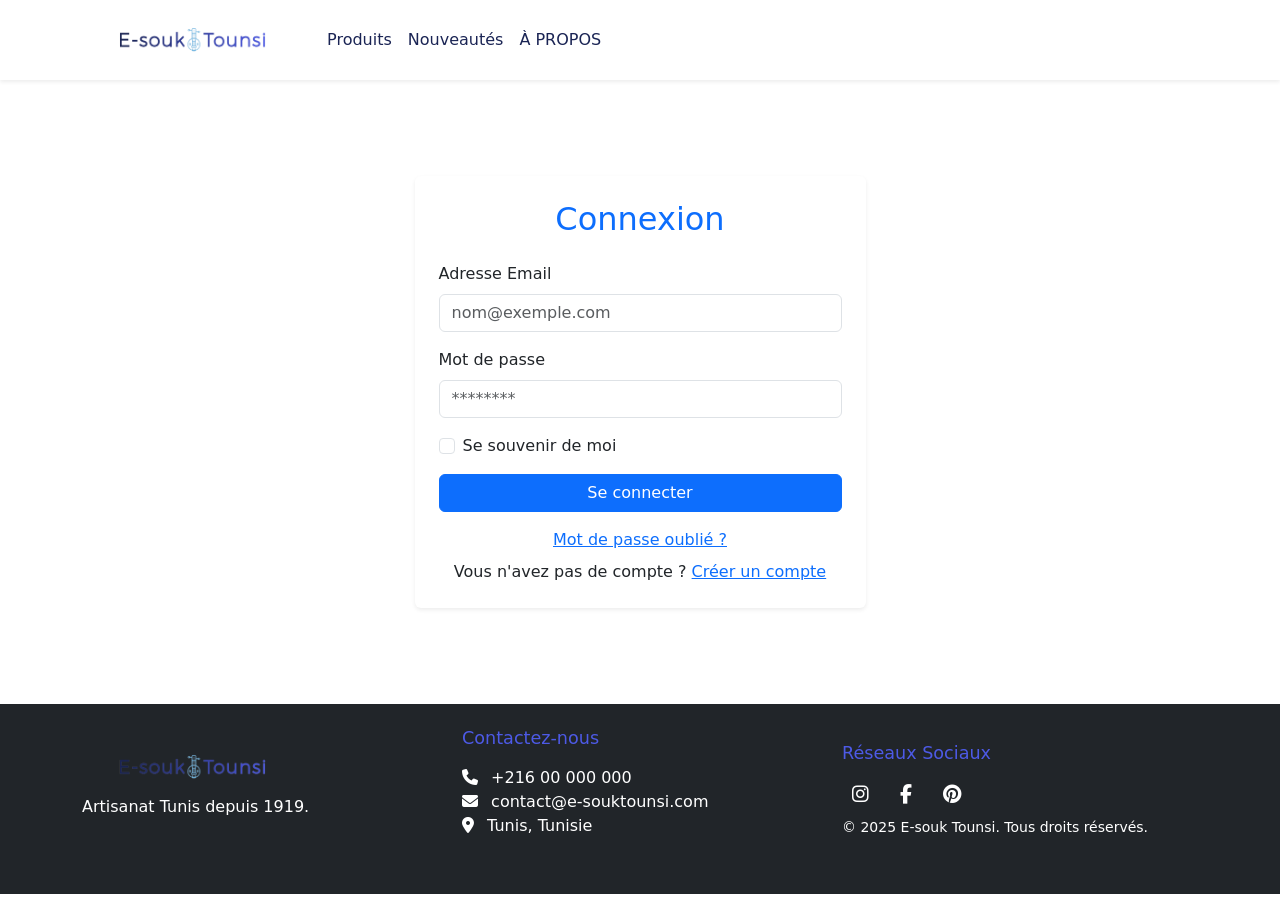
<file: E-souk/E-souk/assets/login.html>
<!DOCTYPE html>
<html lang="fr">
  <head>
    <meta charset="UTF-8" />
    <meta name="viewport" content="width=device-width, initial-scale=1.0" />
    <title>Connexion - E-Souk Tounsi</title>
    <meta
      name="description"
      content="Connectez-vous à votre compte E-Souk Tounsi"
    />

    <!-- Bootstrap 5 CSS -->
    <link
      href="https://cdn.jsdelivr.net/npm/bootstrap@5.3.0/dist/css/bootstrap.min.css"
      rel="stylesheet"
    />
    <!-- Font Awesome -->
    <link
      rel="stylesheet"
      href="https://cdnjs.cloudflare.com/ajax/libs/font-awesome/6.4.0/css/all.min.css"
    />
    <!-- Custom CSS -->
    <link rel="stylesheet" href="./css/styles.css" />
  </head>
  <body>
    <!-- Navbar -->
    <nav
      class="navbar navbar-expand-lg navbar-light bg-white sticky-top shadow-sm"
    >
      <div class="container">
        <a class="navbar-brand" href="index.html">
          <img src="./images/logo.png" alt="E-Souk Tounsi" height="40" />
        </a>
        <button
          class="navbar-toggler"
          type="button"
          data-bs-toggle="collapse"
          data-bs-target="#navbarMain"
        >
          <span class="navbar-toggler-icon"></span>
        </button>
        <div class="collapse navbar-collapse" id="navbarMain">
          <ul class="navbar-nav me-auto">
            <li class="nav-item">
              <a class="nav-link" href="tous_produits.html">Produits</a>
            </li>
            <li class="nav-item">
              <a class="nav-link" href="nouveautés.html">Nouveautés</a>
            </li>
            <li class="nav-item"><a class="nav-link" href="#">À PROPOS</a></li>
          </ul>
        </div>
      </div>
    </nav>

    <!-- Login Section -->
    <section class="container my-5 py-5">
      <div class="row justify-content-center">
        <div class="col-md-6 col-lg-5">
          <div class="card border-0 shadow-sm">
            <div class="card-body p-4">
              <h2 class="mb-4 text-center text-primary">Connexion</h2>

              <form action="#" method="POST">
                <div class="mb-3">
                  <label for="email" class="form-label">Adresse Email</label>
                  <input
                    type="email"
                    class="form-control"
                    id="email"
                    placeholder="nom@exemple.com"
                    required
                  />
                </div>
                <div class="mb-3">
                  <label for="password" class="form-label">Mot de passe</label>
                  <input
                    type="password"
                    class="form-control"
                    id="password"
                    placeholder="********"
                    required
                  />
                </div>
                <div class="mb-3 form-check">
                  <input
                    type="checkbox"
                    class="form-check-input"
                    id="remember"
                  />
                  <label class="form-check-label" for="remember"
                    >Se souvenir de moi</label
                  >
                </div>
                <button type="submit" class="btn btn-primary w-100">
                  Se connecter
                </button>
              </form>

              <div class="text-center mt-3">
                <a href="#">Mot de passe oublié ?</a>
              </div>
              <div class="text-center mt-2">
                <span
                  >Vous n'avez pas de compte ?
                  <a href="#">Créer un compte</a></span
                >
              </div>
            </div>
          </div>
        </div>
      </div>
    </section>

    <!-- Footer -->
    <footer class="bg-dark text-white py-4">
      <div class="container">
        <div class="row align-items-center">
          <div class="col-md-4 mb-3">
            <img src="./images/logo.png" alt="Logo" height="40" />
            <p class="mt-2">Artisanat Tunis depuis 1919.</p>
          </div>
          <div class="col-md-4 mb-3">
            <h5>Contactez-nous</h5>
            <ul class="list-unstyled">
              <li><i class="fas fa-phone me-2"></i> +216 00 000 000</li>
              <li>
                <i class="fas fa-envelope me-2"></i> contact@e-souktounsi.com
              </li>
              <li><i class="fas fa-map-marker-alt me-2"></i> Tunis, Tunisie</li>
            </ul>
          </div>
          <div class="col-md-4 mb-3">
            <h5>Réseaux Sociaux</h5>
            <div class="social-icons">
              <a href="#" class="text-white me-3"
                ><i class="fab fa-instagram"></i
              ></a>
              <a href="#" class="text-white me-3"
                ><i class="fab fa-facebook-f"></i
              ></a>
              <a href="#" class="text-white me-3"
                ><i class="fab fa-pinterest"></i
              ></a>
            </div>
            <p class="mb-0 small mt-2">
              &copy; 2025 E-souk Tounsi. Tous droits réservés.
            </p>
          </div>
        </div>
      </div>
    </footer>

    <!-- JS -->
    <script src="https://cdn.jsdelivr.net/npm/bootstrap@5.3.0/dist/js/bootstrap.bundle.min.js"></script>
    <script src="./js/main.js"></script>
  </body>
</html>
</file>
<file: E-souk/E-souk/assets/css/styles.css>
/* assets/css/style.css */
/* =================== Color Variables =================== */
:root {
  --color-white: #fcfcfc;
  --color-dark: #1a2454;
  --color-medium: #2b3684;
  --color-primary: #3c48b5;
  --color-accent: #4d5ae6;
  --color-shadow: rgba(26, 36, 84, 0.1);
}

/* =================== Base & Utilities =================== */
.badge {
  font-size: 0.6rem;
}

/* =================== Navigation Styles =================== */
.navbar {
  padding: 15px 0;
  background: var(--color-white);
}

.navbar-brand img {
  max-height: 50px;
}

.nav-link {
  font-weight: 500;
  transition: color 0.3s ease;
  color: var(--color-dark) !important;
}

.nav-link:hover {
  color: var(--color-accent) !important;
}

/* =================== Dropdown System =================== */
.dropdown-menu {
  border: none;
  box-shadow: 0 5px 15px var(--color-shadow);
  background: var(--color-white);
}

.dropdown-item {
  transition: color 0.3s ease;
}

.dropdown-item:hover {
  color: var(--color-accent) !important;
}

.dropdown-submenu {
  position: relative;
}

.dropdown-submenu > .dropdown-menu {
  position: absolute;
  top: 0;
  left: 100%;
  min-width: 200px;
  margin-top: -6px;
  margin-left: 0.1rem;
  display: none;
  z-index: 1051;
}

.dropdown-submenu:hover > .dropdown-menu {
  display: block;
}

/* =================== Search Input =================== */
.input-group {
  width: 300px;
}


/* =================== Hero Section =================== */
.hero {
  padding: 80px 0;
  background-color: var(--color-white);
}
/* =================== Image Section =================== */
.image {
  padding: 20px 0;
}

.block-image.sc-2 {
  width: 90%;
  max-width: 800px;
  margin: 0 auto;
  border-radius: 20px;
  overflow: hidden;
  border: 2px solid var(--color-medium);
}

.block-image.sc-2 img {
  width: 100%;
  height: auto;
  display: block;
  transition: transform 0.3s ease;
}



/* =================== Card Component =================== */
.card {
  transition: transform 0.3s;
  border: 1px solid var(--color-medium);
}

.card:hover {
  transform: translateY(-5px);
  box-shadow: 0 4px 15px var(--color-shadow);
}

/* =================== Footer Styles =================== */
footer {
  background: var(--color-dark);
}

footer h5 {
  color: var(--color-accent);
  margin-bottom: 1rem;
  font-size: 1.1rem;
}

footer a {
  color: var(--color-white);
  font-size: 1.2rem;
  margin: 0 10px;
  transition: all 0.3s ease;
  display: inline-block;
}

footer a:hover {
  color: var(--color-accent);
  transform: translateY(-3px) scale(1.1);
  text-shadow: 0 2px 4px rgba(0, 0, 0, 0.2);
}

.social-icons a {
  font-size: 1.2rem;
  transition: all 0.3s ease;
}

.social-icons a:hover {
  color: var(--color-accent);
  transform: translateY(-2px);
}

/* =================== Scroll Top Button =================== */
.tunisian-scroll-top {
  position: fixed;
  bottom: 30px;
  right: 30px;
  width: 50px;
  height: 50px;
  display: none;
  justify-content: center;
  align-items: center;
  border-radius: 50%;
  background: linear-gradient(135deg, var(--color-medium) 0%, var(--color-primary) 100%);
  color: var(--color-white);
  border: 2px solid var(--color-white);
  box-shadow: 0 0 10px rgba(76, 90, 230, 0.2);
  cursor: pointer;
  font-size: 20px;
  transition: all 0.3s ease;
  z-index: 999;
}

.tunisian-scroll-top:hover {
  transform: translateY(-5px);
  box-shadow: 0 5px 15px rgba(76, 90, 230, 0.3);
}

.image.mb-2 {
  position: relative;
  margin-top: -80px; /* Adjust based on your needs */
  z-index: 1;
}

@media (max-width: 850px) {
  .wave-container::before {
    height: 43.5px;
  }
}

/* =================== Responsive Adjustments =================== */
@media (max-width: 991.98px) {
  .dropdown-submenu > .dropdown-menu {
    position: static;
    left: auto;
    margin-left: 1rem;
    margin-top: 0;
    border-left: 2px solid rgba(76, 90, 230, 0.1);
    box-shadow: none;
  }

  .dropdown-submenu:hover > .dropdown-menu {
    display: none;
  }

  .dropdown-submenu.show > .dropdown-menu {
    display: block;
  }
}

@media (max-width: 768px) {
  .block-image.sc-2 {
    width: 95%;
    border-radius: 15px;
  }

  .tunisian-scroll-top {
    display: none !important;
  }
}

/* =================== Animations =================== */
@keyframes pulse {
  0% {
    transform: scale(1);
  }
  50% {
    transform: scale(1.1);
  }
  100% {
    transform: scale(1);
  }
}

footer a:hover i {
  animation: pulse 0.5s ease infinite alternate;
}
</file>
